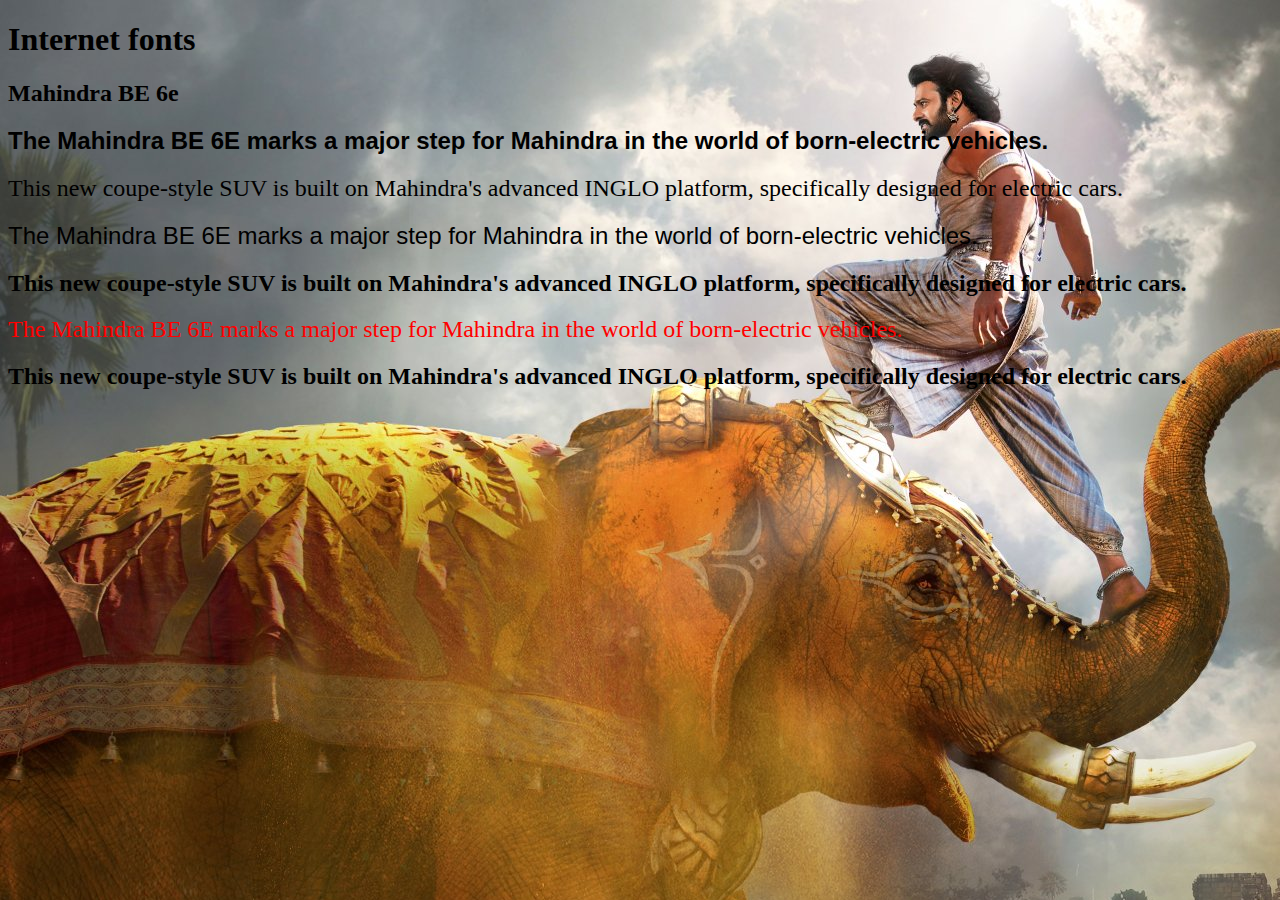
<file: 17-fonts-2/index.html>
<!DOCTYPE html>
<html lang="en">
  <head>
    <meta charset="UTF-8" />
    <meta name="viewport" content="width=device-width, initial-scale=1.0" />
    <title>Document</title>
    <link rel="stylesheet" href="style.css" />
  </head>
  <body>
    <h1>Internet fonts</h1>
    <h2 id="heading2">Mahindra BE 6e</h2>
    <h2 id="heading3">
      The Mahindra BE 6E marks a major step for Mahindra in the world of
      born-electric vehicles.
    </h2>
    <h2 id="heading4">
      This new coupe-style SUV is built on Mahindra's advanced INGLO platform,
      specifically designed for electric cars.
    </h2>
    <h2 id="heading5">
      The Mahindra BE 6E marks a major step for Mahindra in the world of
      born-electric vehicles.
    </h2>
    <h2 id="heading6">
      This new coupe-style SUV is built on Mahindra's advanced INGLO platform,
      specifically designed for electric cars.
    </h2>
    <h2 id="heading7">
      The Mahindra BE 6E marks a major step for Mahindra in the world of
      born-electric vehicles.
    </h2>
    <h2 id="heading8">
      This new coupe-style SUV is built on Mahindra's advanced INGLO platform,
      specifically designed for electric cars.
    </h2>

  </body>
</html>
</file>
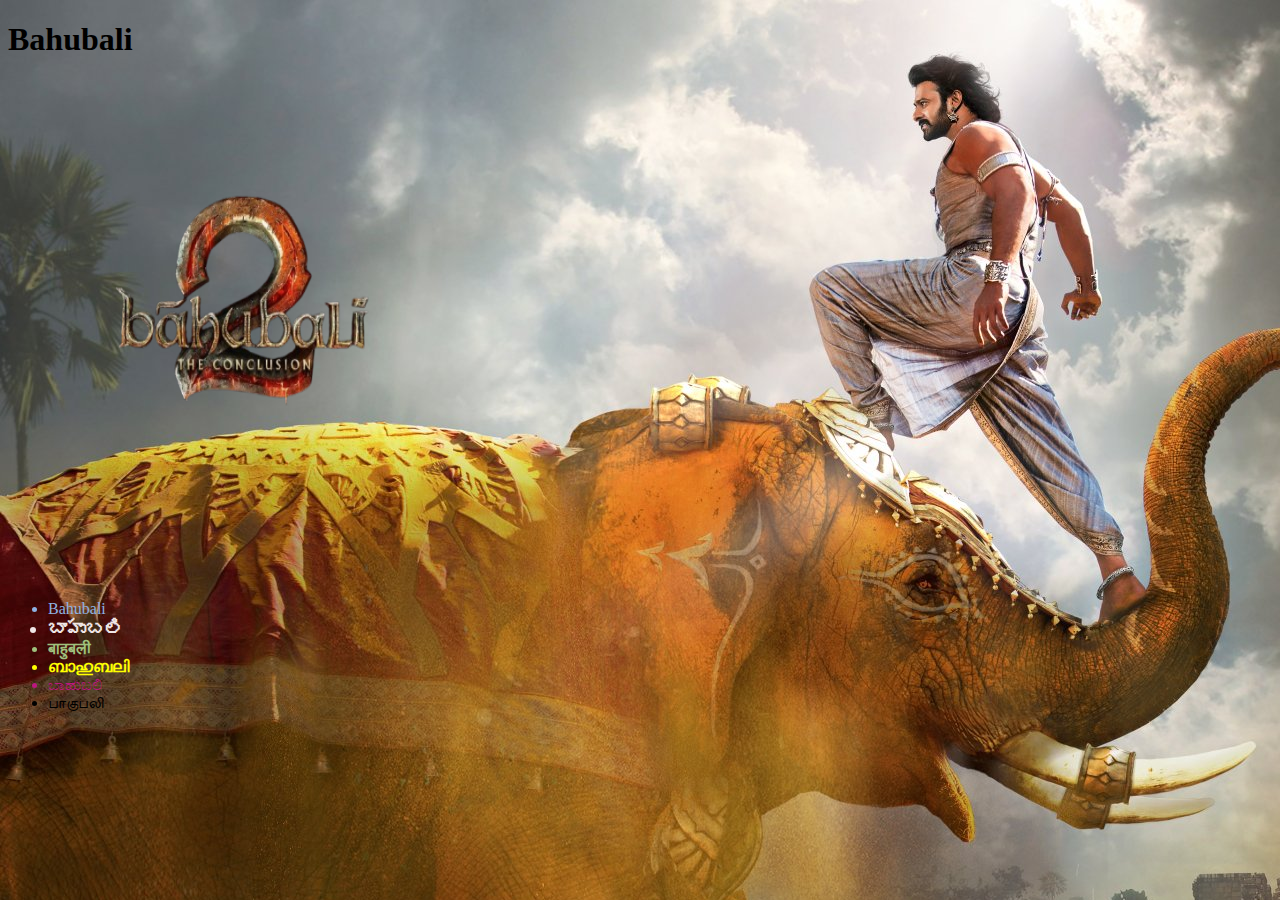
<file: 17-fonts-2/bahubali.html>
<!DOCTYPE html>
<html lang="en">
<head>
    <meta charset="UTF-8">
    <meta name="viewport" content="width=device-width, initial-scale=1.0">
    <title>Document</title>
    <link rel="stylesheet" href="style.css">
</head>
<body>
    <h1>Bahubali</h1>
    <img  src="./Images/titlecard-removebg-preview.png" alt="">
    <ul>
        <li id="title1">Bahubali</li>
        <li id="title2">బాహుబలి</li>
        <li id="title3">बाहुबली</li>
        <li id="title4">ബാഹുബലി</li>
        <li id="title5">ಬಾಹುಬಲಿ</li>
        <li id="title6">பாகுபலி</li>
    </ul>

</body>
</html>
</file>
<file: 17-fonts-2/style.css>
body{
    background-image: url(./Images/prabhas.jpg);
    background-size: auto;
    background-repeat: no-repeat
}
@import url('https://fonts.googleapis.com/css2?family=Edu+AU+VIC+WA+NT+Arrows:wght@400..700&family=Ga+Maamli&family=Gurajada&family=Jaro:opsz@6..72&family=Kalam:wght@300;400;700&family=Lavishly+Yours&family=Playfair+Display:ital,wght@1,400..900&display=swap');

@import url('https://fonts.googleapis.com/css2?family=Edu+AU+VIC+WA+NT+Arrows:wght@400..700&display=swap');

@import url('https://fonts.googleapis.com/css2?family=Chilanka&family=Edu+AU+VIC+WA+NT+Arrows:wght@400..700&family=Ga+Maamli&family=Gurajada&family=Jaro:opsz@6..72&family=Kalam:wght@300;400;700&family=Lavishly+Yours&family=Playfair+Display:ital,wght@1,400..900&display=swap');

@import url('https://fonts.googleapis.com/css2?family=Edu+AU+VIC+WA+NT+Arrows:wght@400..700&family=Jaro:opsz@6..72&display=swap');

@import url('https://fonts.googleapis.com/css2?family=Edu+AU+VIC+WA+NT+Arrows:wght@400..700&family=Jaro:opsz@6..72&family=Playfair+Display:ital,wght@0,400..900;1,400..900&display=swap');

@import url('https://fonts.googleapis.com/css2?family=Edu+AU+VIC+WA+NT+Arrows:wght@400..700&family=Ga+Maamli&family=Jaro:opsz@6..72&family=Playfair+Display:ital,wght@0,400..900;1,400..900&display=swap');

@import url('https://fonts.googleapis.com/css2?family=Edu+AU+VIC+WA+NT+Arrows:wght@400..700&family=Ga+Maamli&family=Jaro:opsz@6..72&family=Lavishly+Yours&family=Playfair+Display:ital,wght@0,400..900;1,400..900&display=swap');

@import url('https://fonts.googleapis.com/css2?family=Edu+AU+VIC+WA+NT+Arrows:wght@400..700&family=Ga+Maamli&family=Jaro:opsz@6..72&family=Lavishly+Yours&family=Playfair+Display:ital,wght@1,400..900&display=swap');

@import url('https://fonts.googleapis.com/css2?family=Edu+AU+VIC+WA+NT+Arrows:wght@400..700&family=Ga+Maamli&family=Gurajada&family=Jaro:opsz@6..72&family=Lavishly+Yours&family=Playfair+Display:ital,wght@1,400..900&display=swap');

@import url('https://fonts.googleapis.com/css2?family=Chilanka&family=Edu+AU+VIC+WA+NT+Arrows:wght@400..700&family=Ga+Maamli&family=Gurajada&family=Jaro:opsz@6..72&family=Kalam:wght@300;400;700&family=Lavishly+Yours&family=Noto+Serif+Kannada:wght@100..900&family=Playfair+Display:ital,wght@1,400..900&display=swap');

#heading2{
    font-family: "Edu AU VIC WA NT Arrows", cursive;
}

#heading3{
    font-family: "Jaro", sans-serif;
    font-weight: 900;
}
#heading4{
    font-family: "Playfair Display", serif;
    font-weight: 300;
}
#heading5{
    font-family:"Ga Maamli", sans-serif;
    font-weight: 400;
}
#heading6{
    font-family:  "Lavishly Yours", cursive;
    font-weight: 800;
}
#heading7{
    font-family: "Lavishly Yours", cursive;
    font-weight: 200;
    color: red;
}
img{
    width: 500px;
    height: 500px;
    opacity: 100%;
    display: inline-block;
    box-shadow: 100px solid black;
    position: top 25%;
}
#title1{
    font-family: "Lavishly Yours", cursive;
    font-weight: 400;
    color: rgb(142, 178, 227);
}
#title2{
    font-family: "Gurajada", sans-serif;
    font-weight: 800;
    font-style: normal;
    color: rgb(239, 230, 230);
    font-size: larger;
}
#title3{
    font-family: "Kalam", cursive;
    font-weight: 800;
   font-style: normal;
   color: rgb(159, 193, 125);
}
#title4{
    font-family: "Chilanka", cursive;
    font-weight: 900;
    font-style: normal;
    color: yellow;
}
#title5{
    font-family: "Noto Serif Kannada", serif;
    color: rgb(188, 23, 128);
}
</file>
